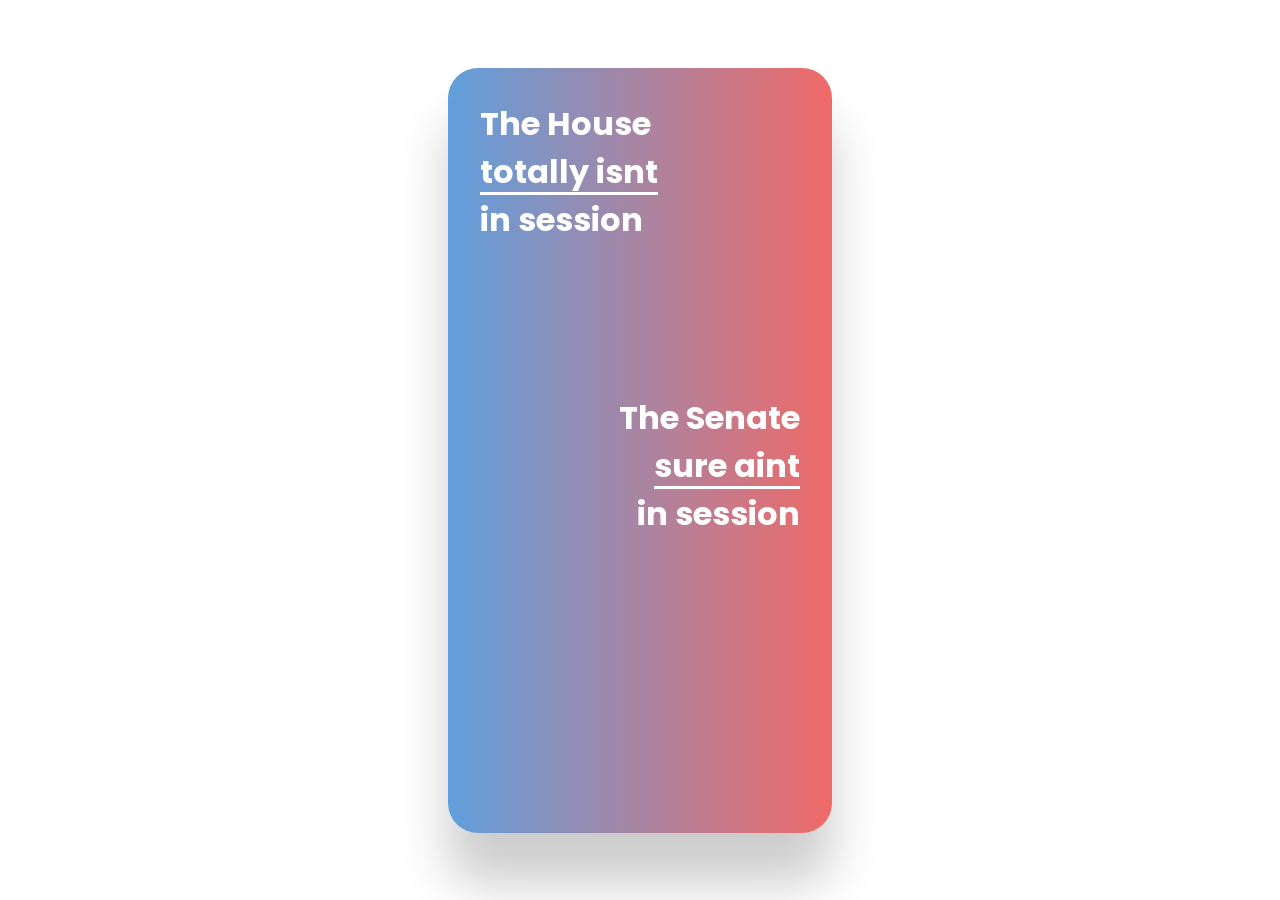
<file: index.html>
<!DOCTYPE html>
<html lang="en">
<head>
    <!-- Global site tag (gtag.js) - Google Analytics -->
<script async src="https://www.googletagmanager.com/gtag/js?id=G-7B8BMRLP4E"></script>
<script>
  window.dataLayer = window.dataLayer || [];
  function gtag(){dataLayer.push(arguments);}
  gtag('js', new Date());

  gtag('config', 'G-7B8BMRLP4E');
</script>
    <link rel="preconnect" href="https://fonts.gstatic.com">
<link href="https://fonts.googleapis.com/css2?family=Poppins:wght@500&display=swap" rel="stylesheet">
    <meta charset="UTF-8">
    <meta name="viewport" content="width=device-width, initial-scale=1.0 /">
    <meta http-equiv="X-UA-Compatible" content="ie-edge" />
    <link rel="stylesheet" href="./style.css" />
    <link rel="shortcut icon" type="image/x-icon" href="favicon.ico?">
    <title>Is Congress In Session?</title>
</head>
<body>
   <div class="container">
       <div class="card">
            <div class="house">
                <h1>The House</h1>
                <div class="houseStatus">
                <h1><a href="https://live.house.gov/">totally isnt</a></h1>
                </div>
                <h1>in session</h1>
                <br>
                <br>
                <br>
                <br>
                <br>
                <br>
            <div class="senate">
                <h1>The Senate</h1>
                <div class="senateStatus">
                <h1><a href="https://www.senate.gov/floor/index.htm">sure aint</a></h1>
                </div>
                <h1>in session</h1>
            </div>
        </div>
  </body>
  <script src="script.js"></script>
</html>
</file>
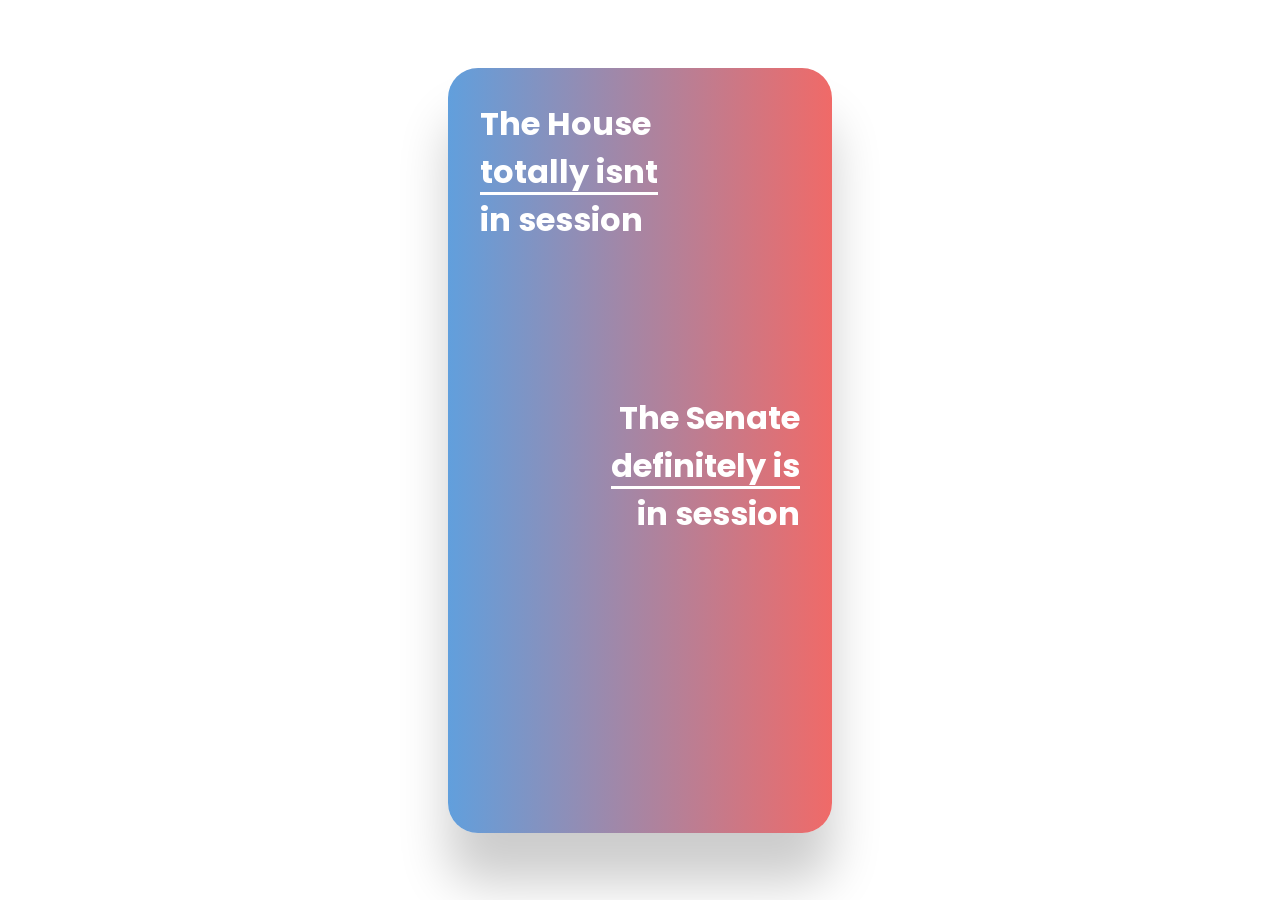
<file: congressSiteLive/index.html>
<!DOCTYPE html>
<html lang="en">
<head>
    <!-- Global site tag (gtag.js) - Google Analytics -->
<script async src="https://www.googletagmanager.com/gtag/js?id=G-7B8BMRLP4E"></script>
<script>
  window.dataLayer = window.dataLayer || [];
  function gtag(){dataLayer.push(arguments);}
  gtag('js', new Date());

  gtag('config', 'G-7B8BMRLP4E');
</script>
    <link rel="preconnect" href="https://fonts.gstatic.com">
<link href="https://fonts.googleapis.com/css2?family=Poppins:wght@500&display=swap" rel="stylesheet">
    <meta charset="UTF-8">
    <meta name="viewport" content="width=device-width, initial-scale=1.0 /">
    <meta http-equiv="X-UA-Compatible" content="ie-edge" />
    <link rel="stylesheet" href="./style.css" />
    <link rel="shortcut icon" type="image/x-icon" href="favicon.ico?">
    <title>Is Congress In Session?</title>
</head>
<body>
   <div class="container">
       <div class="card">
            <div class="house">
                <h1>The House</h1>
                <div class="houseStatus">
                <h1><a href="https://live.house.gov/">totally isnt</a></h1>
                </div>
                <h1>in session</h1>
                <br>
                <br>
                <br>
                <br>
                <br>
                <br>
            <div class="senate">
                <h1>The Senate</h1>
                <div class="senateStatus">
                <h1><a href="https://www.senate.gov/floor/index.htm">definitely is</a></h1>
                </div>
                <h1>in session</h1>
            </div>
        </div>
  </body>
  <script src="script.js"></script>
</html>
</file>
<file: style.css>
* {
    margin: 0;
    padding: 0;
    box-sizing: border-box;
  }


svg {
    cursor: pointer;
    display: center;
    justify-content: center;
    align-items: center;
}

html {
    scroll-behavior: smooth;
  }
  
body{
    font-family: 'Poppins', sans-serif;
    min-height: 100vh;
    display: flex;
    font-size: 100%;
    justify-content: center;
    align-items: center;
    flex-direction: column; 
}

a {
    color: rgb(255, 255, 255);
  }

.container {
    width: 90%;
    display: flex;
    justify-content: center;
    align-items: center;
    flex-direction: row; 
    max-height: 85vh;
    min-height: 85vh;
    text-align: center;
  }

.card{
    color: rgb(255, 255, 255);
    background: linear-gradient(
        to left,
        rgba(235, 56, 53, 0.75),
        rgba(44, 127, 209, 0.75)
    );
    min-height: 85vh;
    max-height: 85vh;
    width: 24rem;
    border-radius: 30px;
    padding: 2rem 2rem;
    box-shadow: 0 20px 20px rgba(0,0,0,0.2);
    box-shadow: 0 50px 50px rgba(0,0,0,0.2);
    float: center;
}


.house{
    text-align: left;
    margin-bottom: 100px;
}

.senate{
    text-align: right;
}

.houseStatus{
    text-decoration: underline;
    text-underline-position: under;
}

.senateStatus{
    text-decoration: underline;
    text-underline-position: under;
}

section{
    min-height: 100vh;
    font-size: 150%;
    display: flex;
    justify-content: space-around;
    align-items: center;
    flex-direction: column; 
}

img{
    width: 50px;
    justify-self: center;
}
</file>
<file: congressSiteLive/style.css>
* {
    margin: 0;
    padding: 0;
    box-sizing: border-box;
  }


svg {
    cursor: pointer;
    display: center;
    justify-content: center;
    align-items: center;
}

html {
    scroll-behavior: smooth;
  }
  
body{
    font-family: 'Poppins', sans-serif;
    min-height: 100vh;
    display: flex;
    font-size: 100%;
    justify-content: center;
    align-items: center;
    flex-direction: column; 
}

a {
    color: rgb(255, 255, 255);
  }

.container {
    width: 90%;
    display: flex;
    justify-content: center;
    align-items: center;
    flex-direction: row; 
    max-height: 85vh;
    min-height: 85vh;
    text-align: center;
  }

.card{
    color: rgb(255, 255, 255);
    background: linear-gradient(
        to left,
        rgba(235, 56, 53, 0.75),
        rgba(44, 127, 209, 0.75)
    );
    min-height: 85vh;
    max-height: 85vh;
    width: 24rem;
    border-radius: 30px;
    padding: 2rem 2rem;
    box-shadow: 0 20px 20px rgba(0,0,0,0.2);
    box-shadow: 0 50px 50px rgba(0,0,0,0.2);
    float: center;
}


.house{
    text-align: left;
    margin-bottom: 100px;
}

.senate{
    text-align: right;
}

.houseStatus{
    text-decoration: underline;
    text-underline-position: under;
}

.senateStatus{
    text-decoration: underline;
    text-underline-position: under;
}

section{
    min-height: 100vh;
    font-size: 150%;
    display: flex;
    justify-content: space-around;
    align-items: center;
    flex-direction: column; 
}

img{
    width: 50px;
    justify-self: center;
}
</file>
